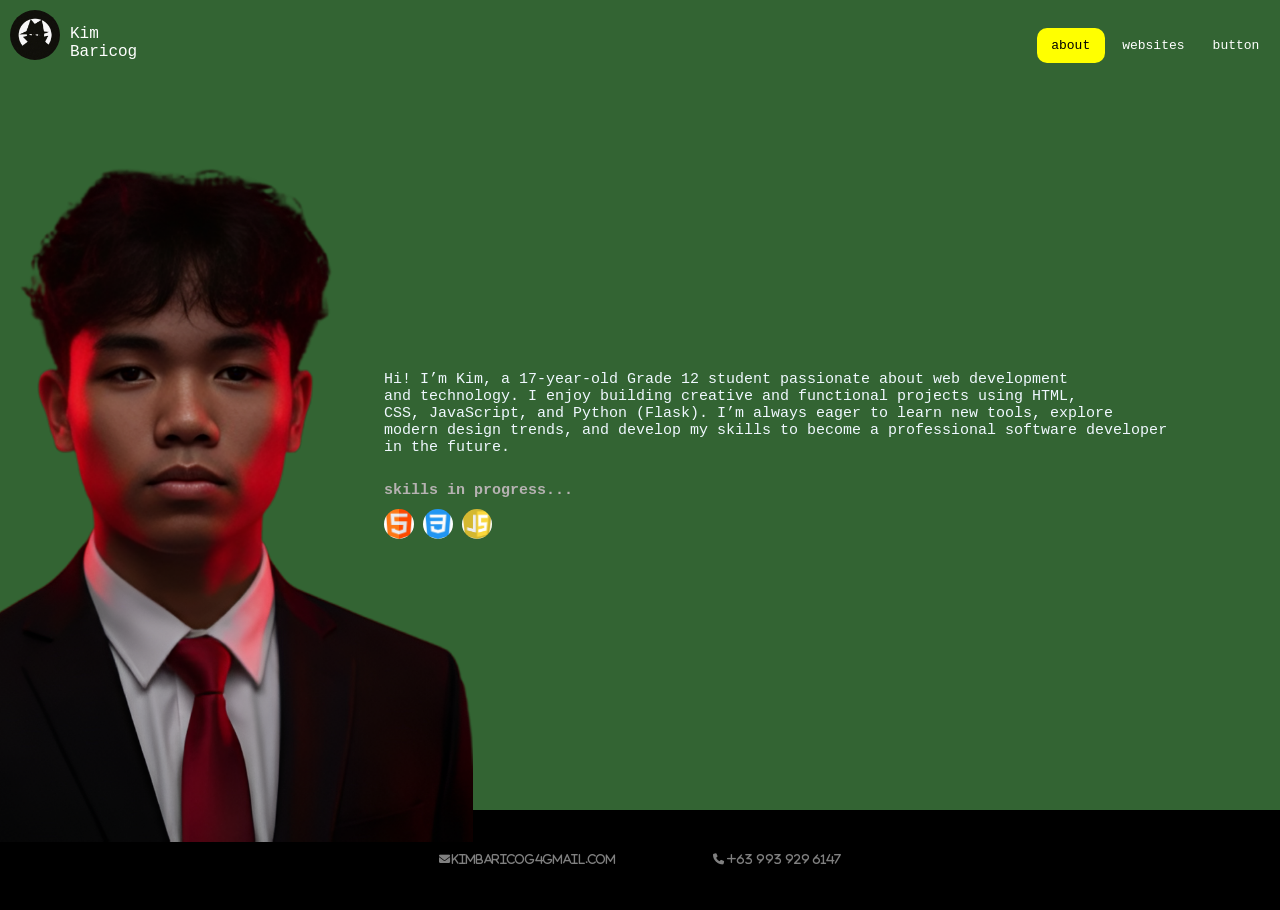
<file: index.html>
<!DOCTYPE html>
<html lang="en">
<head>
    <meta charset="UTF-8">
    <meta name="viewport" content="width=device-width, initial-scale=1.0">
    <title>Kims' Portfolio</title>
    <link rel="stylesheet" href="https://cdnjs.cloudflare.com/ajax/libs/font-awesome/6.5.0/css/all.min.css">
    <link rel="stylesheet" type="text/css" href="static/style.css">
    <link rel="icon" type="image/png" href="static/logo.jpg">
</head>
<body>

    <!--header-->
    <div class="header">
        <img src="static/logo.jpg">
        <div class="name">
          <p>Kim Baricog</p>
        </div>
      <div class="info">
        <a href="" style="background-color: yellow;
                          color: black;">about</a>
        <a href="websites.html">websites</a>
        <a href="">button</a>
      </div>
    </div>


<!--content-->
     <div class="content">
        <div class="contentpage">
            <img class="mepicture" src="static/me.png">
          
        </div>
          <div class="infotext">
                <p>Hi! I’m Kim, a 17-year-old Grade 12 student passionate about web development<br> 
                    and technology. I enjoy building creative and functional projects using HTML,<br>
                     CSS, JavaScript, and Python (Flask).
                    I’m always eager to learn new tools, explore <br>modern design trends, and develop
                     my skills to become a professional software developer<br> in the future.</p>
                <div class="skills">
                    <h1>skills in progress...</h1>
                    <div class="icon"> 
                        <img src="static/html.jpg">
                        <img src="static/css.jpg">
                        <img style="height: 30px;" src="static/js.jpg">
                    </div>
                </div>     
            </div>
      </div>

<!--footer-->
      <footer>
        <div class="footercontent">
        <i class="fa-solid fa-envelope"> kimbaricog4gmail.com </i>  
                        <br>
        <i class="fa-solid fa-phone"> +63 993 929 6147</i>
        </div>
      </footer>
</body>
</html>
</file>
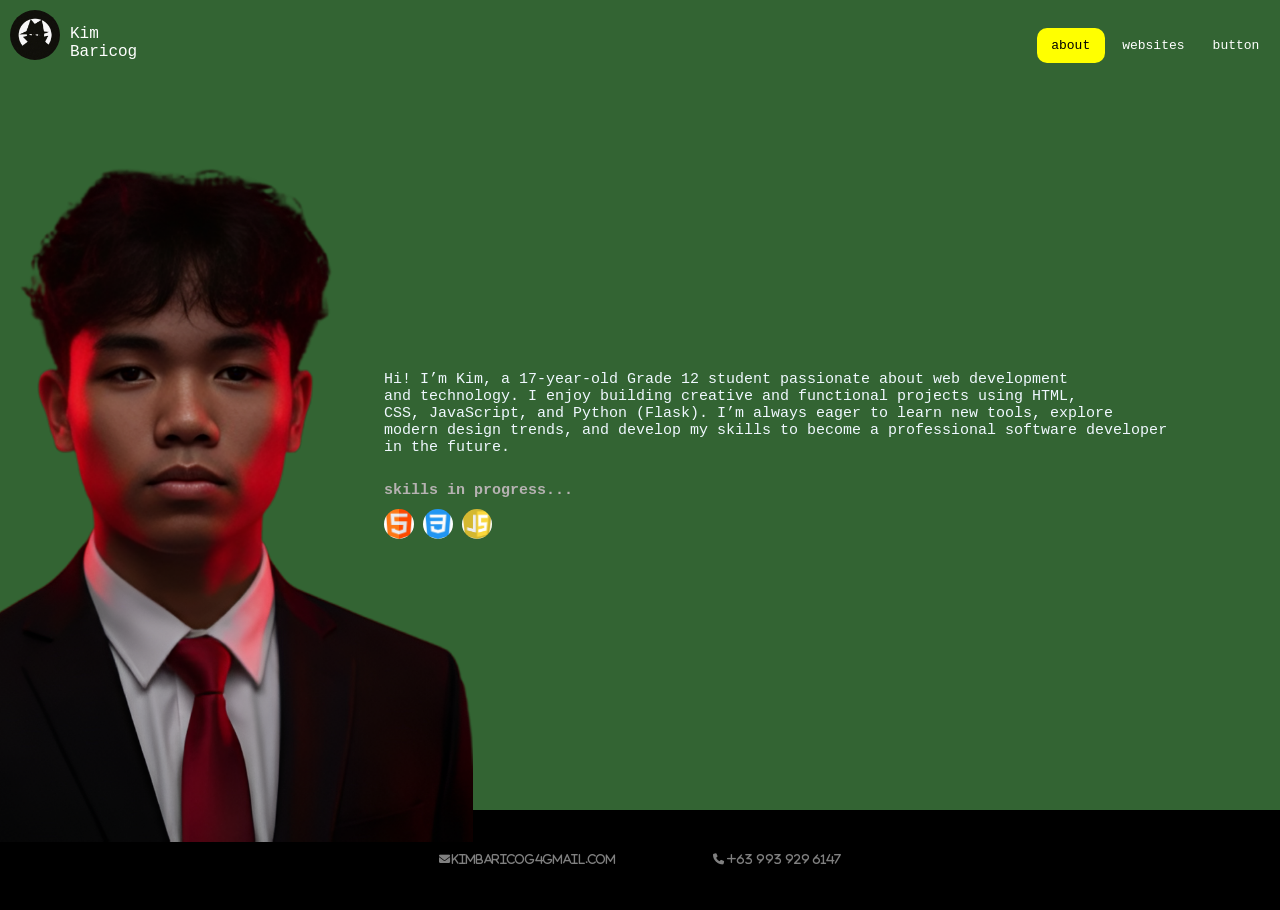
<file: portfolio.html>
<!DOCTYPE html>
<html lang="en">
<head>
    <meta charset="UTF-8">
    <meta name="viewport" content="width=device-width, initial-scale=1.0">
    <title>Kims' Portfolio</title>
    <link rel="stylesheet" href="https://cdnjs.cloudflare.com/ajax/libs/font-awesome/6.5.0/css/all.min.css">
    <link rel="stylesheet" type="text/css" href="static/style.css">
    <link rel="icon" type="image/png" href="static/logo.jpg">
</head>
<body>

    <!--header-->
    <div class="header">
        <img src="static/logo.jpg">
        <div class="name">
          <p>Kim Baricog</p>
        </div>
      <div class="info">
        <a href="" style="background-color: yellow;
                          color: black;">about</a>
        <a href="websites.html">websites</a>
        <a href="">button</a>
      </div>
    </div>


<!--content-->
     <div class="content">
        <div class="contentpage">
            <img class="mepicture" src="static/me.png">
          
        </div>
          <div class="infotext">
                <p>Hi! I’m Kim, a 17-year-old Grade 12 student passionate about web development<br> 
                    and technology. I enjoy building creative and functional projects using HTML,<br>
                     CSS, JavaScript, and Python (Flask).
                    I’m always eager to learn new tools, explore <br>modern design trends, and develop
                     my skills to become a professional software developer<br> in the future.</p>
                <div class="skills">
                    <h1>skills in progress...</h1>
                    <div class="icon"> 
                        <img src="static/html.jpg">
                        <img src="static/css.jpg">
                        <img style="height: 30px;" src="static/js.jpg">
                    </div>
                </div>     
            </div>
      </div>

<!--footer-->
      <footer>
        <div class="footercontent">
        <i class="fa-solid fa-envelope"> kimbaricog4gmail.com </i>  
                        <br>
        <i class="fa-solid fa-phone"> +63 993 929 6147</i>
        </div>
      </footer>
</body>
</html>
</file>
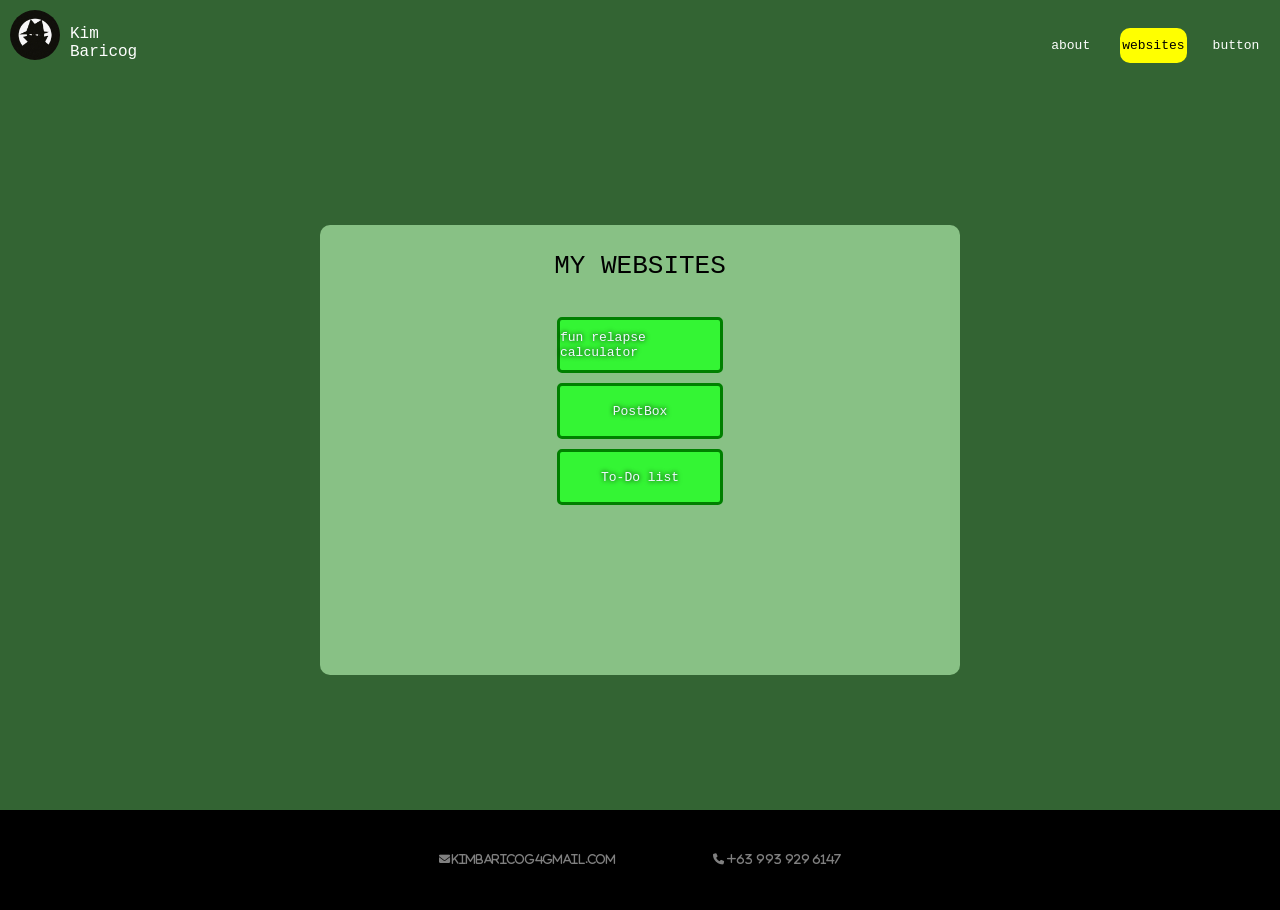
<file: websites.html>
<!DOCTYPE html>
<html lang="en">
<head>
    <meta charset="UTF-8">
    <meta name="viewport" content="width=device-width, initial-scale=1.0">
    <title>My websites</title>
    <link rel="stylesheet" href="https://cdnjs.cloudflare.com/ajax/libs/font-awesome/6.5.0/css/all.min.css">
    <link rel="stylesheet" type="text/css" href="static/style.css">
    <link rel="icon" type="image/png" href="static/logo.jpg">
    <style>
      .content {
         display: flex;
        justify-content: center;
        align-items: center;
      }
      .websites {
        border-radius: 10px;
        background-color: rgb(136, 193, 133);
        width: 50%;
        height: 50vh;
      }
      .sites {
        display: flex;
        justify-content: center;
        align-items: center;
        flex-direction: column;
      }
      .links {
        flex-direction: column;
        width: 50%;
        height: auto;
        display: flex;
        justify-content: center;
        align-items: center;
      }
      .links a {
        border: solid green;
        text-shadow: 0px 0px 5px black;
        color: aliceblue;
        margin-top: 10px;
        width: 50%;
        height: 50px;
        display: flex;
        align-items: center;
        justify-content: center;
         background-color: rgb(52, 245, 52);
        text-decoration: none;
        border-radius: 5px;
        font-family: monospace;
      }
      .links a:hover {
        background-color: rgb(36, 134, 36);
      }
      .sites p {
        font-size: xx-large;
        font-family: monospace;
      }
      .header .name {
        width: 10%;
      }
        .footercontent1 {
            width: 500px;
            display: flex;
            flex-direction: row;
            justify-content: space-evenly;
            font-size: smaller;
            font-family: monospace;
            color: gray;
        }
       @media (max-width: 768px)  {
      
          .info {
            margin-left: 35%;
        }
        .info a {
            width: 100%;
        }
        .content .infotext {
            padding-left: 100px;
            padding-bottom: 100px;
        }
        .header .name {
        width: 20%;
      }
          .footercontent1 {
         
            width: 400px;
            flex-direction: row;
            display: flex;
            justify-content: space-around;
            justify-content: center;
            align-items: center;
            margin-left: 1%;
            gap: 20px;
            
        }
        .links a {
          width: 150%;
        }
      }
      @media (max-width: 480px) {
      
          .info {
            margin-left: 35%;
        }
        .info a {
            width: 100%;
        }
        .content .infotext {
            padding-left: 100px;
            padding-bottom: 100px;
        }
        .header .name {
        width: 20%;
      }
          .footercontent1 {
         
            width: 400px;
            flex-direction: row;
            display: flex;
            justify-content: space-around;
            justify-content: center;
            align-items: center;
            margin-left: 1%;
            gap: 20px;
            
        }
        .links a {
          width: 150%;
        }
      }
    </style>
</head>
<body>

    <!--header-->
    <div class="header">
        <img src="static/logo.jpg">
        <div class="name">
          <p>Kim Baricog</p>
        </div>
      <div class="info">
        <a href="index.html">about</a>
        <a href="websites.html"
        style="background-color: yellow;
                          color: black;">websites</a>
        <a href="">button</a>
      </div>
    </div>


<!--content-->
     <div class="content">
       
        <div class="websites">
          <div class="sites">
            <p>MY WEBSITES</p>
            <div class="links">
            <a href="https://darkhaaaaat.github.io/calcu/">fun relapse calculator</a>
            <a href="https://darkhaaaaat.github.io/postbox/">PostBox</a>
             <a href="https://darkhaaaaat.github.io/To-Do-list/">To-Do list</a>
            </div>
          </div>
        </div>
      </div>

<!--footer-->
      <footer>
        <div class="footercontent1">
        <i class="fa-solid fa-envelope"> kimbaricog4gmail.com </i>  
                        <br>
        <i class="fa-solid fa-phone"> +63 993 929 6147</i>
        </div>
      </footer>
</body>

</html>
</file>
<file: static/style.css>
body {
            background-color: rgb(51, 100, 51);
            margin: 0px;
        }
        .header {
            width: 99%;
            height: 10vh;
            display: flex;
            flex-direction: row;
            gap: 10px;
            overflow-x: none;
        }
        .header img {
            border-radius: 50%;
            margin-top: 10px;
            width: 50px;
            height: 50px;
            margin-left: 10px;
        }
        .header p {
            margin-top: 25px;
            color: white;
            font-family: monospace;
            font-size: 1rem;
        }
        .info {
            justify-content: center;
            align-items: center;
            display: flex;
            gap: 15px;
            flex-direction: row;
            margin-left: 70%;
            width: 20%;
     
        }
        .info a {
          justify-content: center;
          align-items: center;
          display: flex;
          font-family: monospace;
          color: white;
          text-decoration: none;
          width: 20%;
          cursor: pointer;
          font-size: medium;
          padding: 10px;
          border-radius: 10px;
        }
        .info a:hover {
             background-color: rgb(29, 55, 29);
        }
        .content {
            width: 100%;
            height: 80vh;
            display: flex;
            flex-direction: row;
        
        }
        .contentpage {
            width: 30%;
            height: 80vh;
            display: flex;
            justify-content: center;
            align-items: center;
            flex-direction: row;
            background-color: transparent;
            background-color: transparent;
        }
        .content .mepicture {
            width: 600px;
            height: auto;
            margin-right: 10%;
            margin-top: 40px;
        }
        footer {
            display: flex;
            justify-content: center;
            align-items: center;
            width: 100%;
            height: 100px;
            background-color: black;
            color: aliceblue;
        }
        .footercontent {
            width: 500px;
            display: flex;
            flex-direction: row;
            justify-content: space-evenly;
            font-size: smaller;
            font-family: monospace;
            color: gray;
        }
        i {
            font-size: smaller;
            font-family: monospace;
            color: gray;
        }
        .content .infotext{
            font-size: 15px;
            font-family: monospace;
            color: aliceblue;
            display: flex;
            justify-content: center;
            align-items: center;
            padding-right: 100px;
            flex-direction: column;
        }
        .content .skills img {
             width: 30px;
             border-radius: 50%;
             margin: 0px;
        }
         .content .skills  h1 {
           font-size: 15px;
           color: rgb(182, 178, 178);
        }
        .content .skills {
            width: 100%;
        }
         .header .name {
        width: 10%;
      }
      @media (max-width: 768px) {
      
          .info {
            margin-left: 35%;
        }
        .info a {
            width: 100%;
        }
        .content .infotext {
            padding-left: 100px;
            padding-bottom: 100px;
        }
        .header .name {
        width: 20%;
        }
        .footercontent {
            width: 200px;
            height: 5vh;
            flex-direction: column;
            justify-content: center;
            align-items: center;
            margin-left: 60%;
        }
           .content .mepicture {
            width: 600px;       
            margin-right: 10%;
            margin-top: 40px;
        }
      }
       @media (max-width: 370px) {
      
          .info {
            margin-left: 15%;
            
        }
        .info a {
            width: 50%;
        }
        .content .infotext {
          display: flex;
          flex-wrap: wrap;
          font-size: 10px;
        }
        .header .name {
        width: 25%;
        font-size: 5px;
        }
        .footercontent {
            width: 200px;
            height: 5vh;
            flex-direction: column;
            justify-content: center;
            align-items: center;
            margin-left: 60%;
        }
           .content .mepicture {
            width: 400px;       
            margin-right: 80%;
            margin-top: 290px;
        }
      }
</file>
